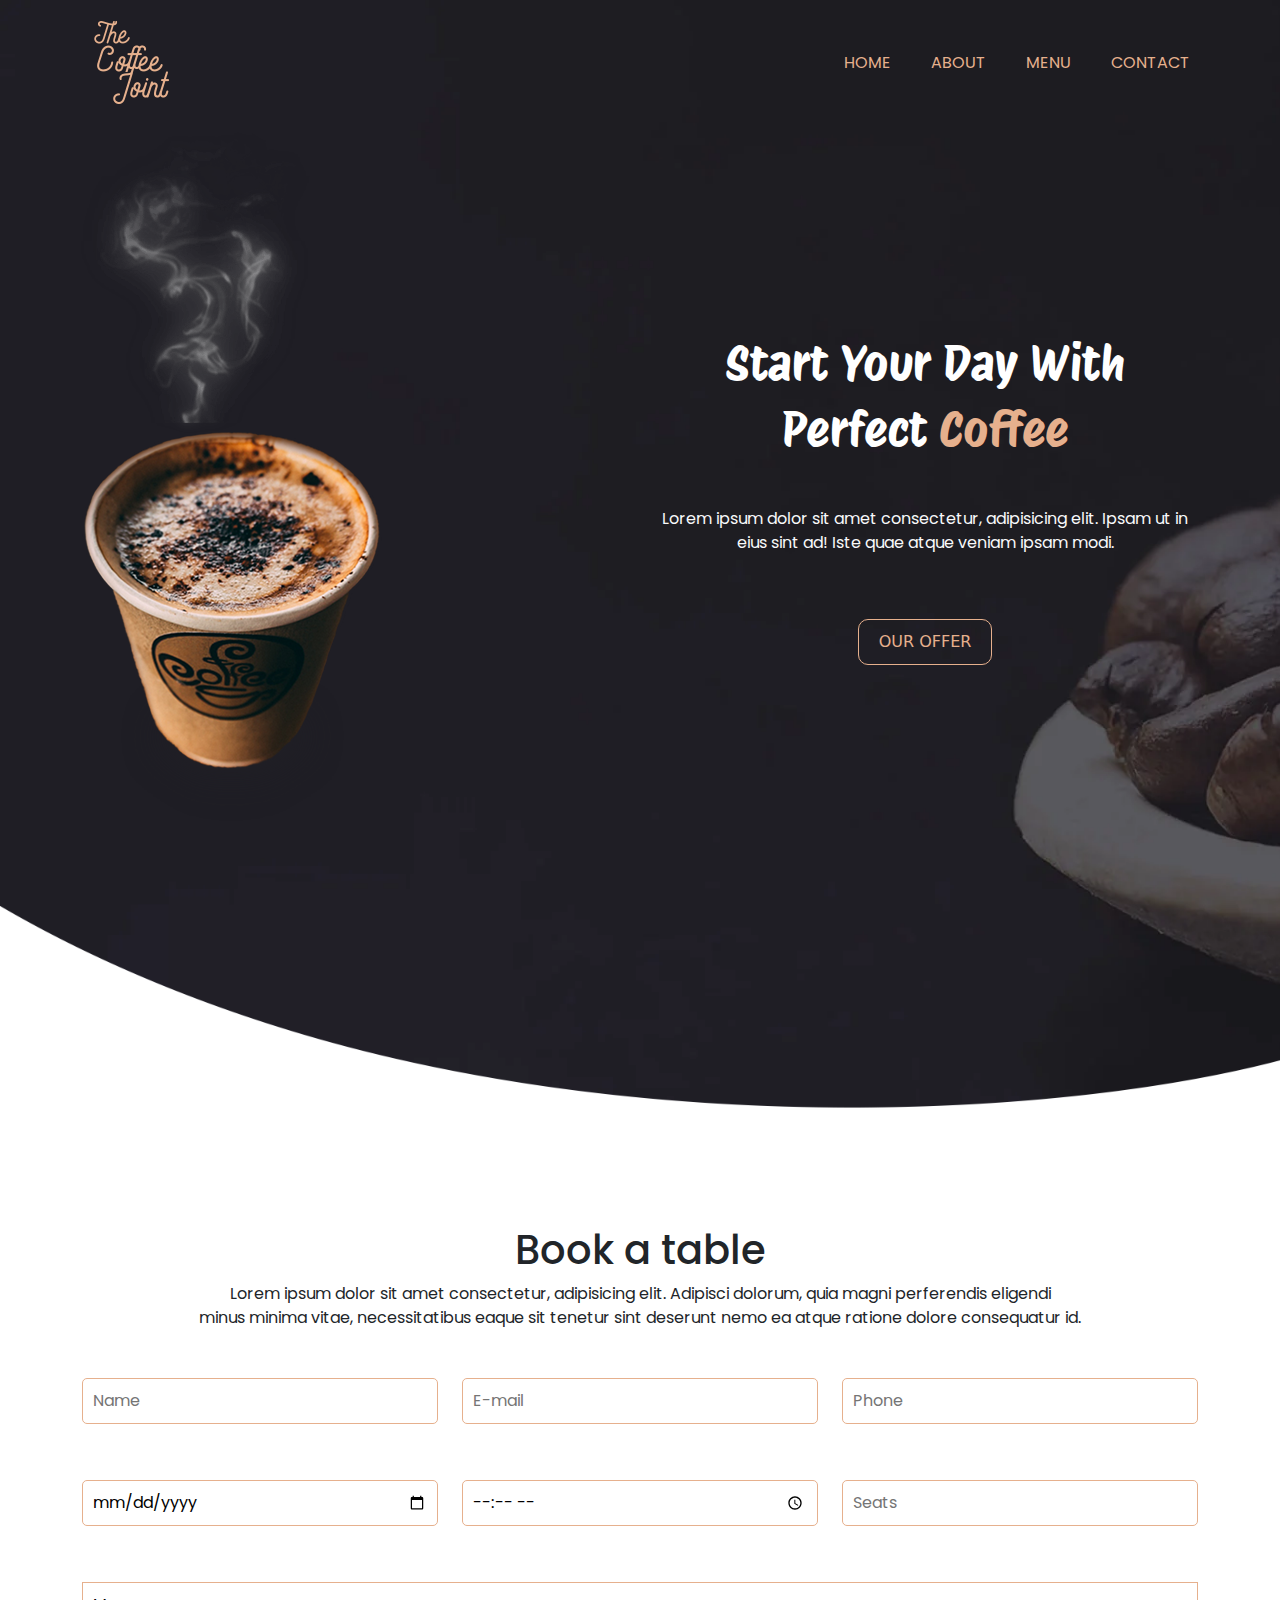
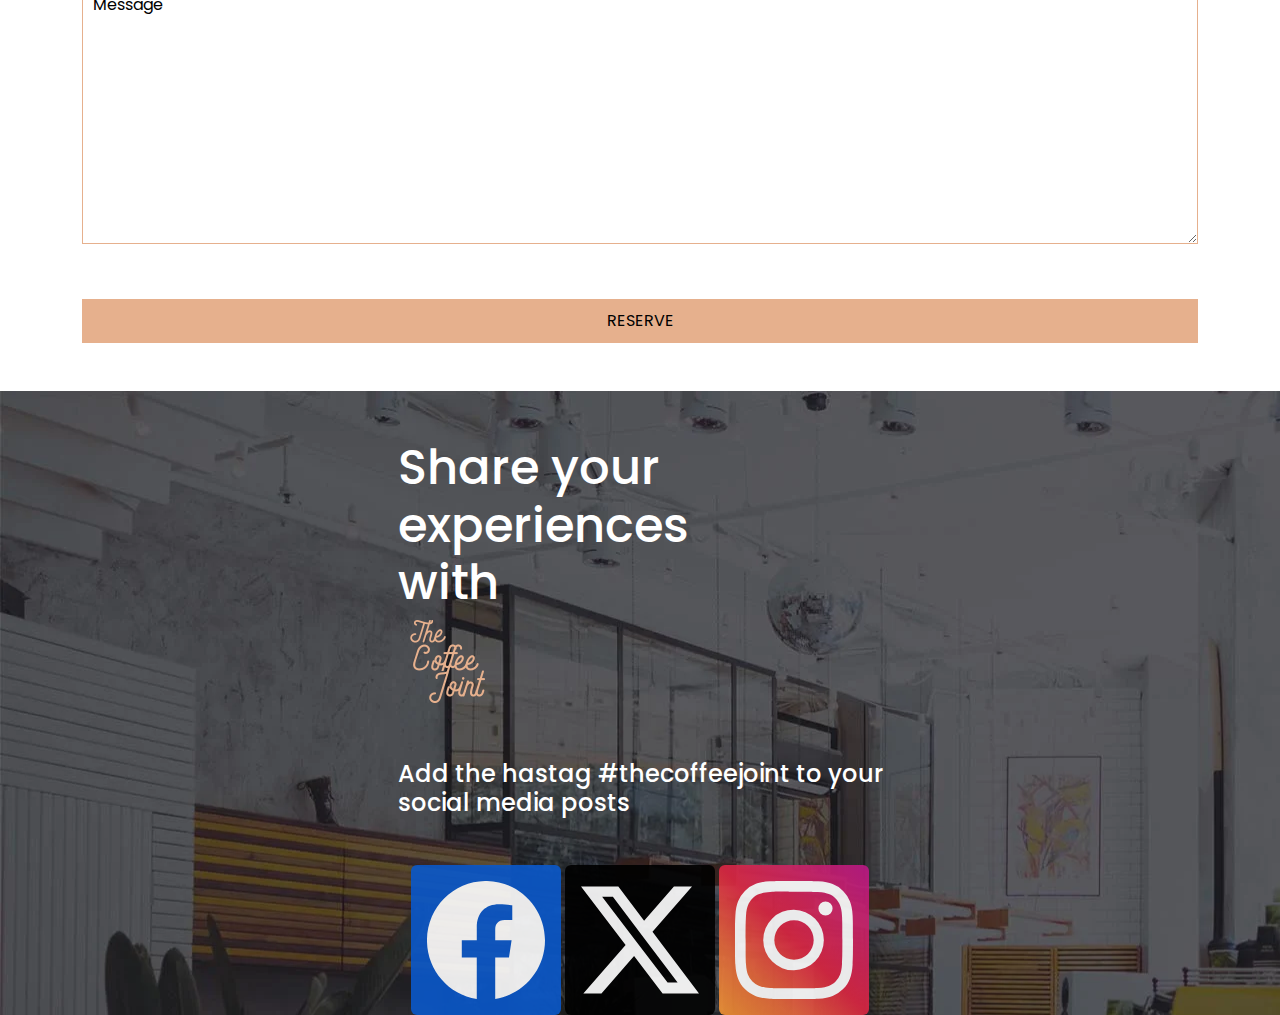
<file: reserve.html>
<!DOCTYPE html>
<html lang="en">
    <head>
        <meta charset="UTF-8">
        <meta name="viewport" content="width=device-width, initial-scale=1.0">
        <title>Document</title>
        <link rel="stylesheet" href="./index.css">
        <link rel="shortcut icon" href="./images/header/coffee-cup-logo-.jpg" type="image/x-icon">
        <link rel="preconnect" href="https://fonts.googleapis.com">
        <link rel="preconnect" href="https://fonts.googleapis.com">
        <link rel="preconnect" href="https://fonts.gstatic.com" crossorigin>
        <link href="https://fonts.googleapis.com/css2?family=Protest+Riot&display=swap" rel="stylesheet">
        <link rel="preconnect" href="https://fonts.googleapis.com">
<link rel="preconnect" href="https://fonts.gstatic.com" crossorigin>
<link href="https://fonts.googleapis.com/css2?family=Poppins:ital,wght@0,100;0,200;0,300;0,400;0,500;0,600;0,700;0,800;0,900;1,100;1,200;1,300;1,400;1,500;1,600;1,700;1,800;1,900&display=swap" rel="stylesheet">
<link href="https://unpkg.com/aos@2.3.1/dist/aos.css" rel="stylesheet">
    </head>
    <body>
        <header>
            <div class="background-img">
                <nav class="navbar navbar-expand-lg poppins">
                    <div class="container">
                        <a class="navbar-brand" href="#"><img
                                src="./images/header/coffee_logo.webp" alt
                                width="100px" height="100px"></a>
                        <button class="navbar-toggler" type="button"
                            data-bs-toggle="collapse"
                            data-bs-target="#navbarNav"
                            aria-controls="navbarNav" aria-expanded="false"
                            aria-label="Toggle navigation">
                            <span class="navbar-toggler-icon"></span>
                        </button>
                        <div class="collapse navbar-collapse" id="navbarNav">
                            <ul class="navbar-nav ms-auto">
                                <li class="nav-item pe-4">
                                    <a class="nav-link active"
                                        aria-current="page" href="./index.html">HOME</a>
                                </li>
                                <li class="nav-item pe-4">
                                    <a class="nav-link active"
                                        aria-current="page" href="#">ABOUT</a>
                                </li>
                                <li class="nav-item pe-4">
                                    <a class="nav-link active"
                                        aria-current="page" href="#">MENU</a>
                                </li>
                                <li class="nav-item ">
                                    <a class="nav-link active"
                                        aria-current="page" href="#">CONTACT</a>
                                </li>

                            </ul>
                        </div>
                    </div>
                </nav>
                <div class="herosection">
                    <div class="container">
                        <div class="row">
                            <div class="heroimg col-lg-6 col-md-6 col-sm-6" data-aos="fade-right">
                                <div class="smoke">
                                    <img src="./images/header/coffee_smoke.webp" alt="" class="img-fluid images smoke1">
                                    <img src="./images/header/coffee_smoke.webp" alt="" class="img-fluid images smoke2">
                                    <img src="./images/header/coffee_smoke.webp" alt="" class="img-fluid images smoke3">
                  
                                  </div>
                                <div>

                                    <img src="./images/header/coffee_cup2.webp"
                                        alt class="img-fluid">
                                </div>

                            </div>
                            <div
                                class="content col-lg-6 col-md-6 col-sm-6 my-auto">
                                <div class="text-center mt-5">
                                    <h1
                                        class="text-white protest-riot-regular">Start
                                        Your Day With </h1>
                                    <h1
                                        class="text-white protest-riot-regular">Perfect
                                        <span class="text-info">
                                            Coffee</span></h1>
                                    <p class="text-light mt-5 poppins">Lorem ipsum dolor
                                        sit amet consectetur, adipisicing elit.
                                        Ipsam ut in eius sint ad! Iste quae
                                        atque veniam ipsam modi.</p>
                                    <button class="button mt-5">OUR
                                        OFFER</button>
                                </div>

                            </div>
                        </div>

                    </div>
                    <div class="curve">
                        <img src="./images/header/coffee_bottomcurve.png" alt
                            class="img-fluid">

                    </div>

                </div>

            </div>

        </header>
        <section>
            <div class="container poppins">
                <div>
                    <h2 class="text-center">Book a table</h2>
                    <p class="text-center">Lorem ipsum dolor sit amet consectetur, adipisicing elit. Adipisci dolorum, quia magni perferendis eligendi <br> minus minima vitae, necessitatibus eaque sit tenetur sint deserunt nemo ea atque ratione dolore consequatur id.
                    </p>
                </div>
                <div class="row mt-5">
                    <div class="col-lg-4 col-md-4 col-sm-6">
                        <input type="text" placeholder="Name" class="mb-2 text" id="name">

                    </div>
                    <div class="col-lg-4 col-md-4 col-sm-6">
                        <input type="email" name="E-mail" placeholder="E-mail" class="mb-2 text" id="email">

                    </div>
                    <div class="col-lg-4 col-md-4 col-sm-6 ">
                        <input type="phone" placeholder="Phone" class="text mb-2" id="phone">

                    </div>
                </div>
                <div class="row mt-5">
                    <div class="col-lg-4 col-md-4 col-sm-6">
                        <input type="date" placeholder="Name" class=" text mb-2" id="date">

                    </div>
                    <div class="col-lg-4 col-md-4 col-sm-6">
                        <input type="time" name="E-mail" placeholder="" class=" mb-2 text" id="time">

                    </div>
                    <div class="col-lg-4 col-md-4 col-sm-6 ">
                        <input type="text" placeholder="Seats" class="text mb-2" id="seats">

                    </div>
                </div>
                <textarea name="" id="" cols="30" rows="10" class="textarea mt-5">Message</textarea>
                <button class="reservebtn mt-5" id="reserve">RESERVE</button>
              
            </div>
            <div id="datasaving">

            </div>
        </section>
        <footer>
            <div class="footerbackground ">
              <div class="mx-auto poppins">
                <div class="mx-auto footercontent">
                  <h1 class=" text-white mt-5 pt-5">Share your <br>experiences <br>with  <br><img src="./images/header/coffee_logo.webp" alt="" class="img-fluid footerlogo">
                  </h1>
                
                
                  <h4 class=" text-white mt-5">Add the hastag #thecoffeejoint to your  <br>social media posts</h4>
                </div>
                <div class="footercontenttwo mx-auto mt-5">
                  <svg xmlns="http://www.w3.org/2000/svg" width="150" height="150" fill="white" class="facebook p-3 rounded-2" viewBox="0 0 16 16">
                    <path d="M16 8.049c0-4.446-3.582-8.05-8-8.05C3.58 0-.002 3.603-.002 8.05c0 4.017 2.926 7.347 6.75 7.951v-5.625h-2.03V8.05H6.75V6.275c0-2.017 1.195-3.131 3.022-3.131.876 0 1.791.157 1.791.157v1.98h-1.009c-.993 0-1.303.621-1.303 1.258v1.51h2.218l-.354 2.326H9.25V16c3.824-.604 6.75-3.934 6.75-7.951"/>
                  </svg>
                  <svg xmlns="http://www.w3.org/2000/svg" width="150" height="150" fill="white" class="twitter p-3 rounded-2" viewBox="0 0 16 16">
                    <path d="M12.6.75h2.454l-5.36 6.142L16 15.25h-4.937l-3.867-5.07-4.425 5.07H.316l5.733-6.57L0 .75h5.063l3.495 4.633L12.601.75Zm-.86 13.028h1.36L4.323 2.145H2.865z"/>
                  </svg>
                  <svg xmlns="http://www.w3.org/2000/svg" width="150" height="150" fill="white" class="instagram p-3 rounded-2" viewBox="0 0 16 16">
                    <path d="M8 0C5.829 0 5.556.01 4.703.048 3.85.088 3.269.222 2.76.42a3.9 3.9 0 0 0-1.417.923A3.9 3.9 0 0 0 .42 2.76C.222 3.268.087 3.85.048 4.7.01 5.555 0 5.827 0 8.001c0 2.172.01 2.444.048 3.297.04.852.174 1.433.372 1.942.205.526.478.972.923 1.417.444.445.89.719 1.416.923.51.198 1.09.333 1.942.372C5.555 15.99 5.827 16 8 16s2.444-.01 3.298-.048c.851-.04 1.434-.174 1.943-.372a3.9 3.9 0 0 0 1.416-.923c.445-.445.718-.891.923-1.417.197-.509.332-1.09.372-1.942C15.99 10.445 16 10.173 16 8s-.01-2.445-.048-3.299c-.04-.851-.175-1.433-.372-1.941a3.9 3.9 0 0 0-.923-1.417A3.9 3.9 0 0 0 13.24.42c-.51-.198-1.092-.333-1.943-.372C10.443.01 10.172 0 7.998 0zm-.717 1.442h.718c2.136 0 2.389.007 3.232.046.78.035 1.204.166 1.486.275.373.145.64.319.92.599s.453.546.598.92c.11.281.24.705.275 1.485.039.843.047 1.096.047 3.231s-.008 2.389-.047 3.232c-.035.78-.166 1.203-.275 1.485a2.5 2.5 0 0 1-.599.919c-.28.28-.546.453-.92.598-.28.11-.704.24-1.485.276-.843.038-1.096.047-3.232.047s-2.39-.009-3.233-.047c-.78-.036-1.203-.166-1.485-.276a2.5 2.5 0 0 1-.92-.598 2.5 2.5 0 0 1-.6-.92c-.109-.281-.24-.705-.275-1.485-.038-.843-.046-1.096-.046-3.233s.008-2.388.046-3.231c.036-.78.166-1.204.276-1.486.145-.373.319-.64.599-.92s.546-.453.92-.598c.282-.11.705-.24 1.485-.276.738-.034 1.024-.044 2.515-.045zm4.988 1.328a.96.96 0 1 0 0 1.92.96.96 0 0 0 0-1.92m-4.27 1.122a4.109 4.109 0 1 0 0 8.217 4.109 4.109 0 0 0 0-8.217m0 1.441a2.667 2.667 0 1 1 0 5.334 2.667 2.667 0 0 1 0-5.334"/>
                  </svg>
                </div>
              
              </div>
            
            </div>
           
          
          </footer>


        <script
            src="https://cdn.jsdelivr.net/npm/bootstrap@5.3.2/dist/js/bootstrap.bundle.min.js"
            integrity="sha384-C6RzsynM9kWDrMNeT87bh95OGNyZPhcTNXj1NW7RuBCsyN/o0jlpcV8Qyq46cDfL"
            crossorigin="anonymous"></script>
            <script src="https://unpkg.com/aos@2.3.1/dist/aos.js"></script>
            <script>
                AOS.init();
              </script>
              <script src="index.js"></script>
    </body>
</html>
</file>
